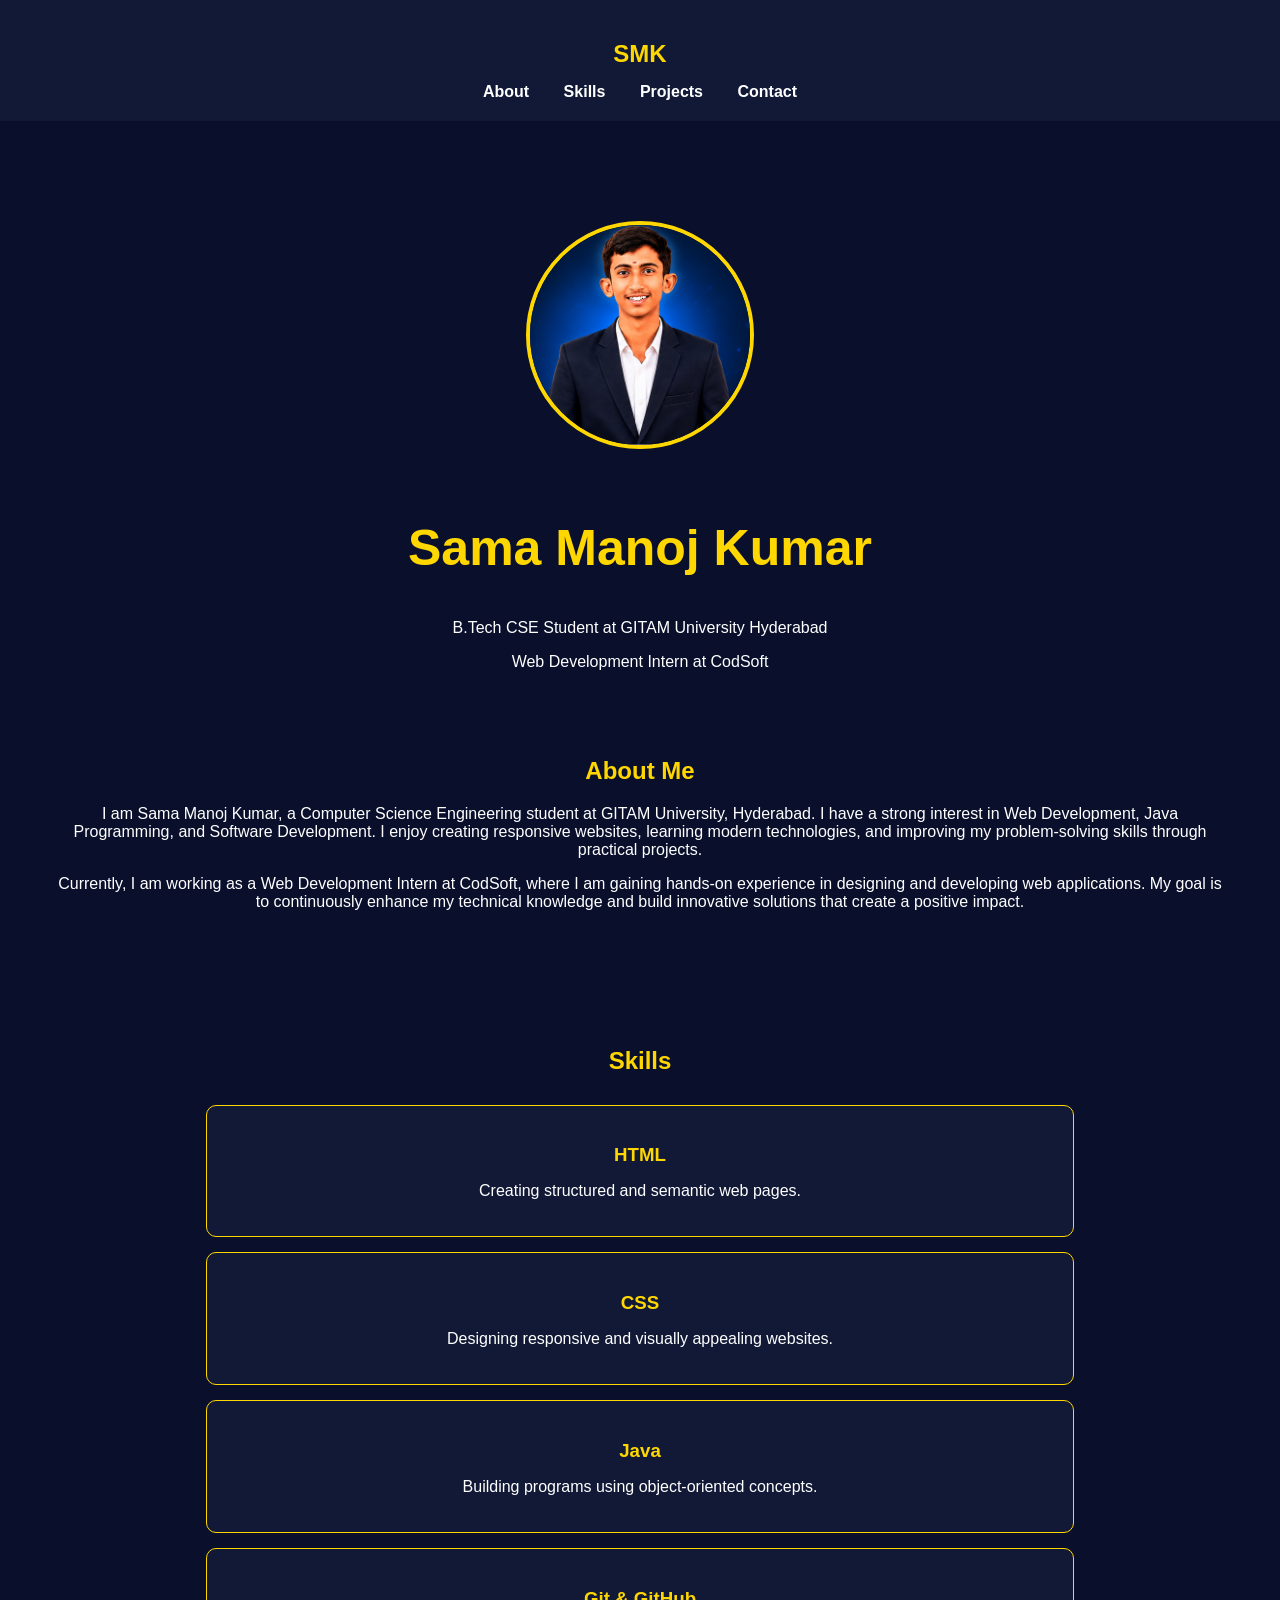
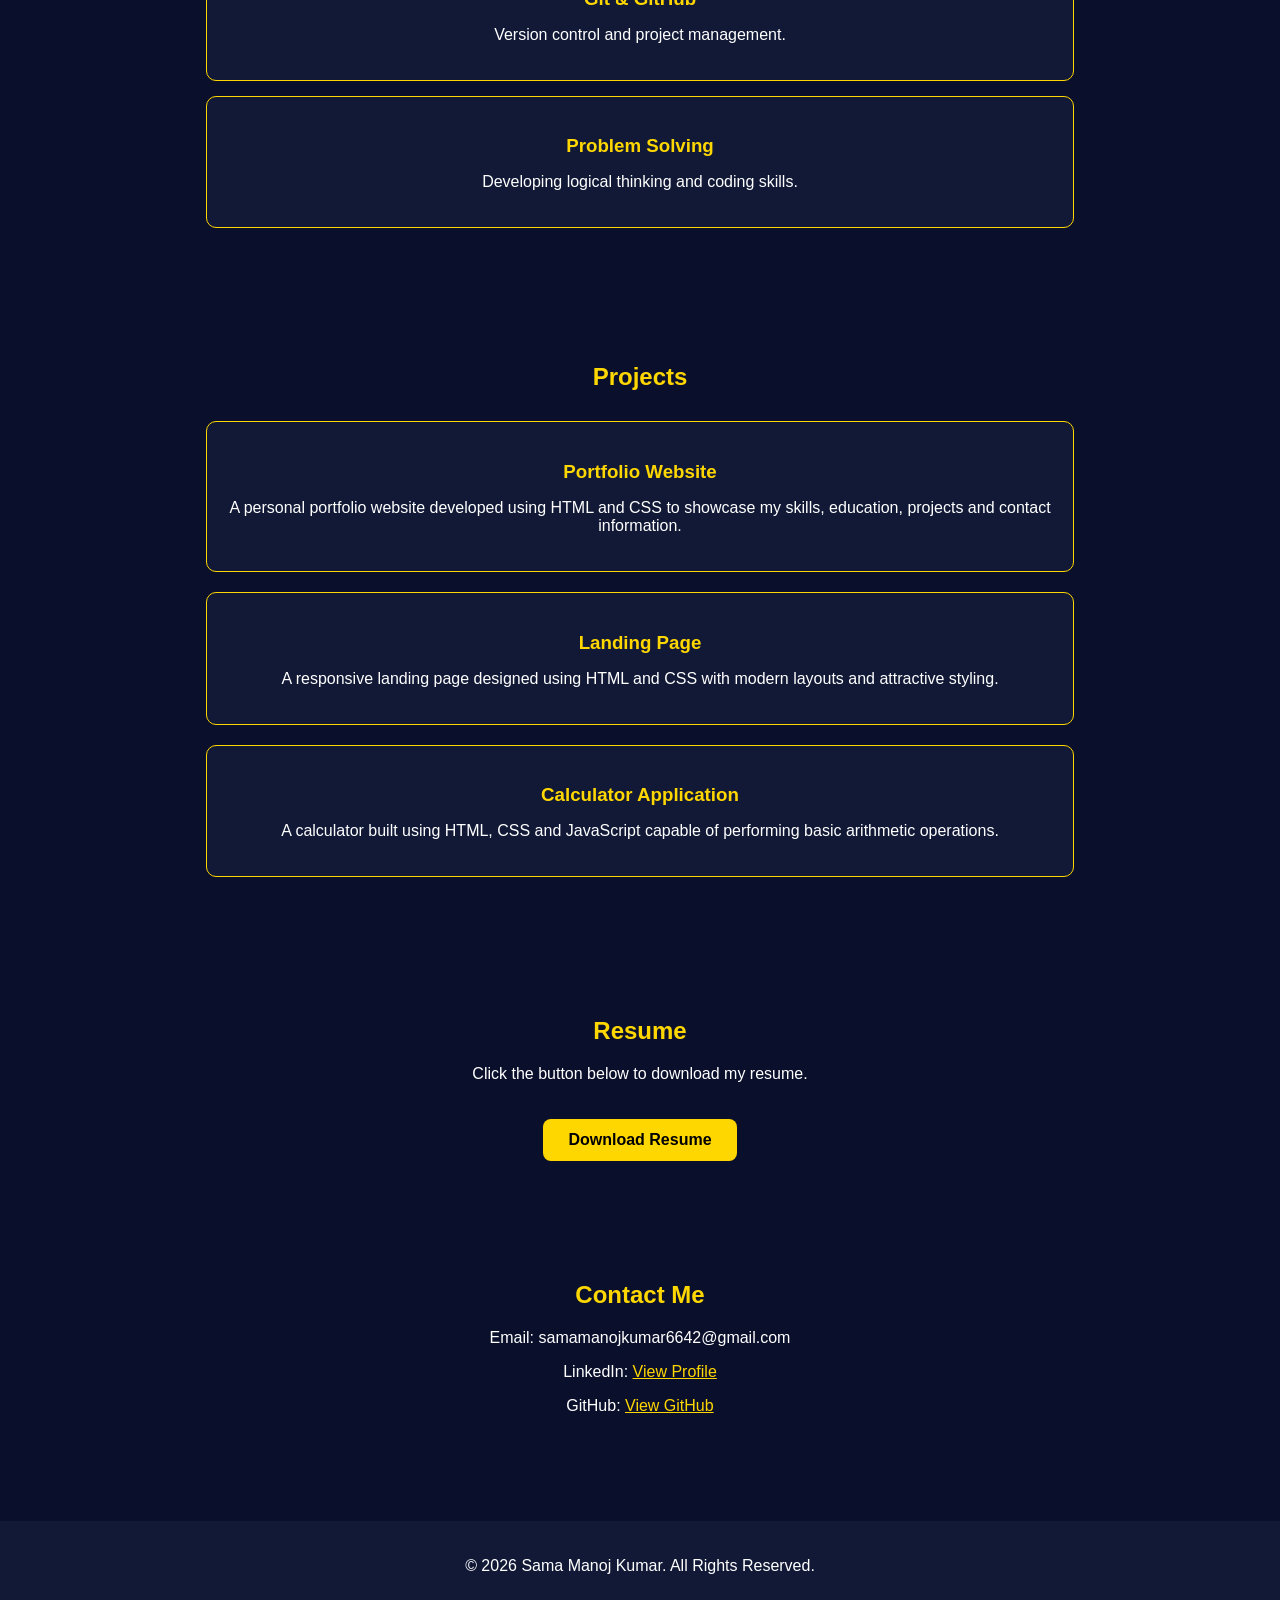
<file: Task1-Portfolio/index.html>
<!DOCTYPE html>
<html>
<head>
    <title>Sama Manoj Kumar Portfolio</title>
    <link rel="stylesheet" href="style.css">
</head>
<body>
<nav>
    <h2>SMK</h2>
    <a href="#about">About</a>
    <a href="#skills">Skills</a>
    <a href="#projects">Projects</a>
    <a href="#contact">Contact</a>
</nav>
<section>
    <img src="images/profile.png"
         alt="Sama Manoj Kumar"
         class="profile-pic">
    <h1>Sama Manoj Kumar</h1>
    <p>
        B.Tech CSE Student at GITAM University Hyderabad
    </p>
    <p>
        Web Development Intern at CodSoft
    </p>
</section>
<section id="about">
    <h2>About Me</h2>
    <p>
        I am Sama Manoj Kumar, a Computer Science Engineering student at GITAM University, Hyderabad. I have a strong interest in Web Development, Java Programming, and Software Development. I enjoy creating responsive websites, learning modern technologies, and improving my problem-solving skills through practical projects.
    </p>
    <p>
        Currently, I am working as a Web Development Intern at CodSoft, where I am gaining hands-on experience in designing and developing web applications. My goal is to continuously enhance my technical knowledge and build innovative solutions that create a positive impact.
    </p>
</section>
<section id="skills">
    <h2>Skills</h2>
    <div class="skill-box">
        <h3>HTML</h3>
        <p>Creating structured and semantic web pages.</p>
    </div>
    <div class="skill-box">
        <h3>CSS</h3>
        <p>Designing responsive and visually appealing websites.</p>
    </div>
    <div class="skill-box">
        <h3>Java</h3>
        <p>Building programs using object-oriented concepts.</p>
    </div>
    <div class="skill-box">
        <h3>Git & GitHub</h3>
        <p>Version control and project management.</p>
    </div>
    <div class="skill-box">
        <h3>Problem Solving</h3>
        <p>Developing logical thinking and coding skills.</p>
    </div>
</section>
<section id="projects">
    <h2>Projects</h2>
    <div class="project-box">
        <h3>Portfolio Website</h3>
        <p>
            A personal portfolio website developed using HTML and CSS
            to showcase my skills, education, projects and contact information.
        </p>
    </div>
    <div class="project-box">
        <h3>Landing Page</h3>
        <p>
            A responsive landing page designed using HTML and CSS with
            modern layouts and attractive styling.
        </p>
    </div>
    <div class="project-box">
        <h3>Calculator Application</h3>
        <p>
            A calculator built using HTML, CSS and JavaScript capable
            of performing basic arithmetic operations.
        </p>
    </div>
</section>
<section id="resume">
    <h2>Resume</h2>
    <p>
        Click the button below to download my resume.
    </p>
    <a href="resume.pdf" download class="resume-btn">
        Download Resume
    </a>
</section>
<section id="contact">
    <h2>Contact Me</h2>
    <p>Email: samamanojkumar6642@gmail.com</p>
    <p>
        LinkedIn:
        <a href="https://www.linkedin.com/in/sama-manoj-kumar-679593302" target="_blank">
            View Profile
        </a>
    </p>
    <p>
        GitHub:
        <a href="https://github.com/samamanojkumar6642" target="_blank">
            View GitHub
        </a>
    </p>
</section>
<footer>
    <p>
        © 2026 Sama Manoj Kumar. All Rights Reserved.
    </p>
</footer>
</body>
</html>
</file>
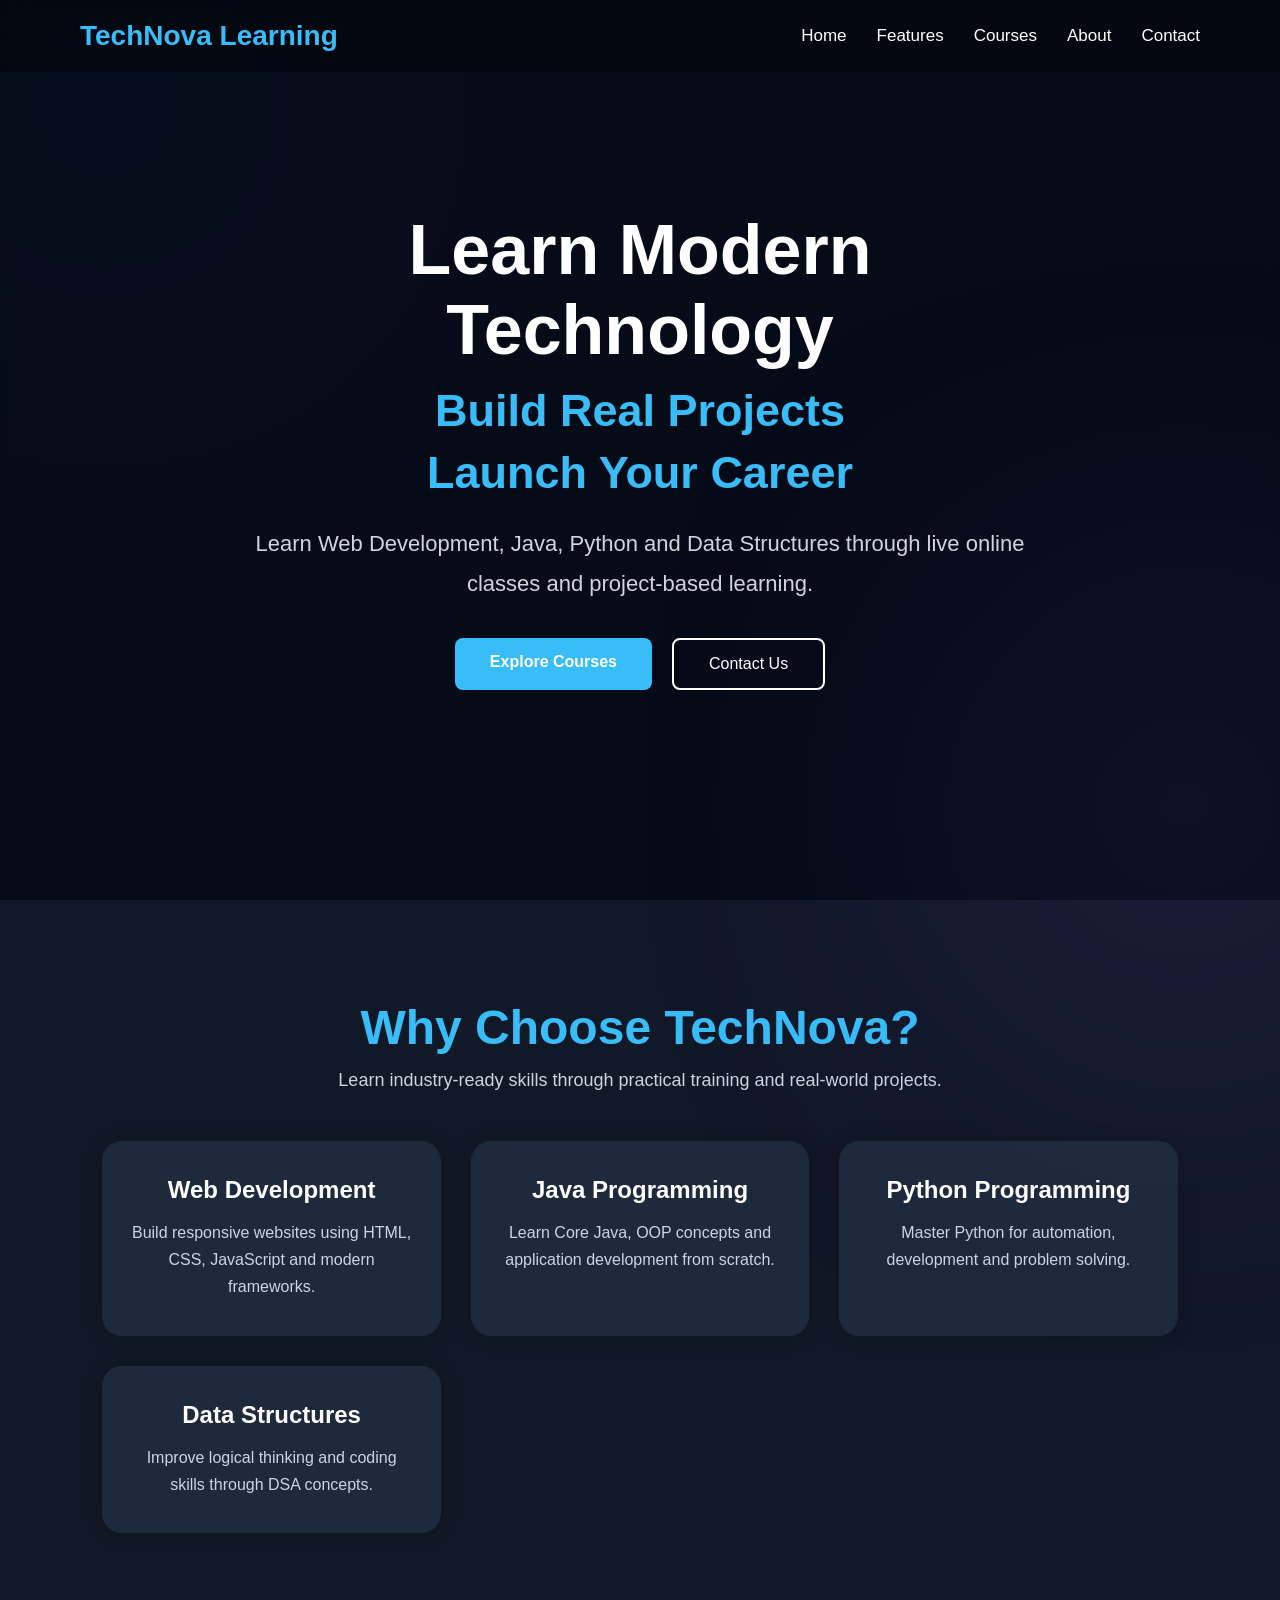
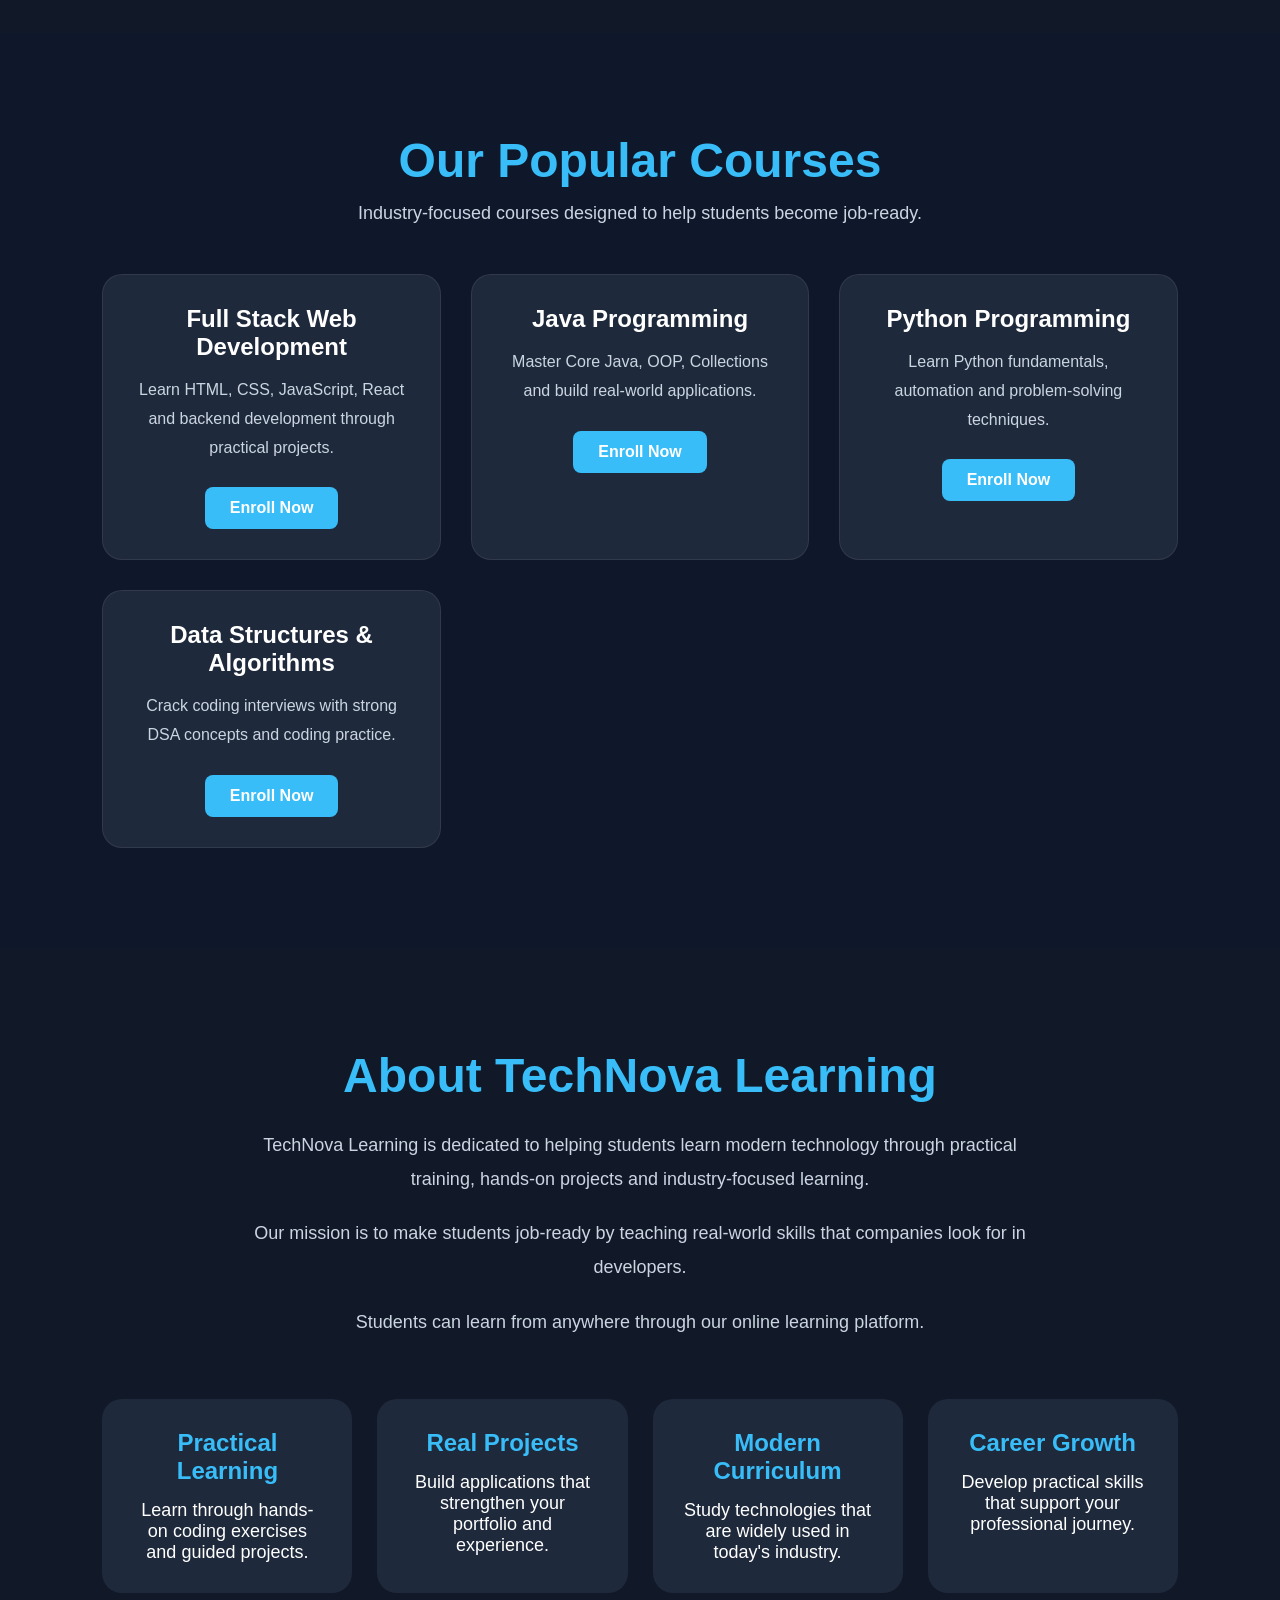
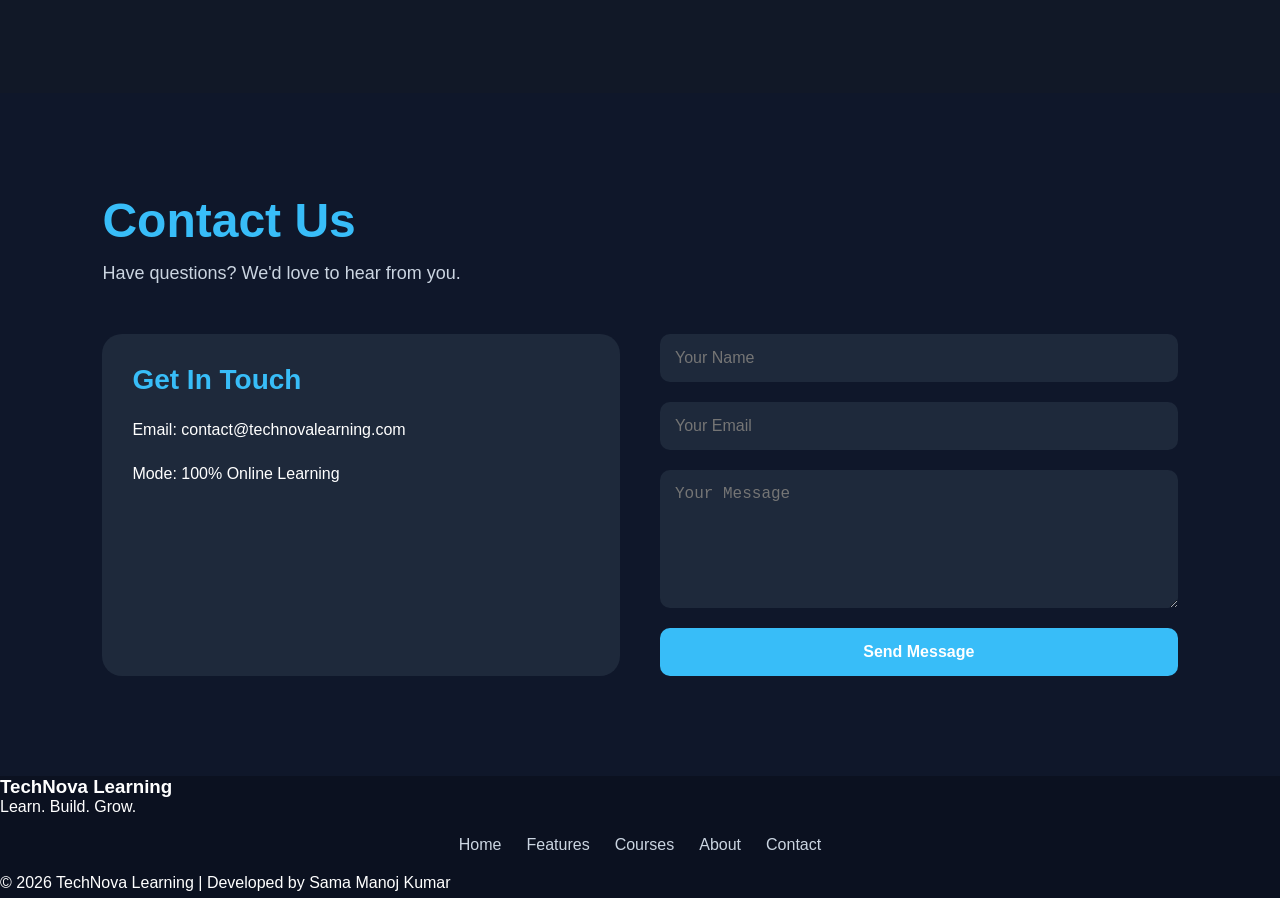
<file: Task2-LandingPage/index.html>
<!DOCTYPE html>
<html lang="en">
<head>
<meta charset="UTF-8">
<meta name="viewport" content="width=device-width, initial-scale=1.0">
<title>TechNova Learning</title>
<link rel="stylesheet" href="style.css">
</head>
<body>
<nav>
<div class="logo">TechNova Learning</div>
<ul class="nav-links">
<li><a href="#home">Home</a></li>
<li><a href="#features">Features</a></li>
<li><a href="#courses">Courses</a></li>
<li><a href="#about">About</a></li>
<li><a href="#contact">Contact</a></li>
</ul>
</nav>
<section id="home" class="hero">
<div class="hero-overlay"></div>
<div class="hero-content">
<h1>Learn Modern Technology</h1>
<h2>Build Real Projects</h2>
<h2>Launch Your Career</h2>
<p>
<p>
Learn Web Development, Java,
Python and Data Structures through
live online classes and project-based learning.
</p>
</p>
<div class="hero-buttons">
<a href="#courses" class="btn-primary">
Explore Courses
</a>
<a href="#contact" class="btn-outline">
Contact Us
</a>
</div>
</div>
</section>
<section id="features" class="features">
    <div class="section-title">
        <h2>Why Choose TechNova?</h2>
        <p>
            Learn industry-ready skills through practical training and real-world projects.
        </p>
    </div>
    <div class="feature-container">
        <div class="feature-card">
            <h3>Web Development</h3>
            <p>
                Build responsive websites using HTML, CSS, JavaScript and modern frameworks.
            </p>
        </div>
        <div class="feature-card">
            <h3>Java Programming</h3>
            <p>
                Learn Core Java, OOP concepts and application development from scratch.
            </p>
        </div>
        <div class="feature-card">
            <h3>Python Programming</h3>
            <p>
                Master Python for automation, development and problem solving.
            </p>
        </div>
        <div class="feature-card">
            <h3>Data Structures</h3>
            <p>
                Improve logical thinking and coding skills through DSA concepts.
            </p>
        </div>
    </div>
</section>
<section id="courses" class="courses">
    <div class="section-title">
        <h2>Our Popular Courses</h2>
        <p>
            Industry-focused courses designed to help students become job-ready.
        </p>
    </div>
    <div class="course-container">
        <div class="course-card">
            <h3> Full Stack Web Development</h3>
            <p>
                Learn HTML, CSS, JavaScript, React and backend development through practical projects.
            </p>
            <a href="#contact" class="course-btn">Enroll Now</a>
        </div>
        <div class="course-card">
            <h3> Java Programming</h3>
            <p>
                Master Core Java, OOP, Collections and build real-world applications.
            </p>
            <a href="#contact" class="course-btn">Enroll Now</a>
        </div>
        <div class="course-card">
            <h3> Python Programming</h3>
            <p>
                Learn Python fundamentals, automation and problem-solving techniques.
            </p>
            <a href="#contact" class="course-btn">Enroll Now</a>
        </div>
        <div class="course-card">
            <h3> Data Structures & Algorithms</h3>
            <p>
                Crack coding interviews with strong DSA concepts and coding practice.
            </p>
            <a href="#contact" class="course-btn">Enroll Now</a>
        </div>
    </div>
</section>
<section id="about" class="about">
    <div class="about-content">
        <h2>About TechNova Learning</h2>
        <p>
            TechNova Learning is dedicated to helping students
            learn modern technology through practical training,
            hands-on projects and industry-focused learning.
        </p>
        <p>
            Our mission is to make students job-ready by teaching
            real-world skills that companies look for in developers.
        </p>
        <p>
            Students can learn from anywhere through our online learning platform.
        </p>
    </div>
    <div class="stats">
    <div class="stat-card">
        <h3>Practical Learning</h3>
        <p>
            Learn through hands-on coding exercises and guided projects.
        </p>
    </div>
    <div class="stat-card">
        <h3>Real Projects</h3>
        <p>
            Build applications that strengthen your portfolio and experience.
        </p>
    </div>
    <div class="stat-card">
        <h3>Modern Curriculum</h3>
        <p>
            Study technologies that are widely used in today's industry.
        </p>
    </div>
    <div class="stat-card">
        <h3>Career Growth</h3>
        <p>
            Develop practical skills that support your professional journey.
        </p>
    </div>
</div>
</section>
<section id="contact" class="contact">
    <div class="section-title">
        <h2>Contact Us</h2>
        <p>
            Have questions? We'd love to hear from you.
        </p>
    </div>
    <div class="contact-container">
        <div class="contact-info">
            <h3>Get In Touch</h3>
        <p>Email: contact@technovalearning.com</p>
        <p>Mode: 100% Online Learning</p>
        </div>
        <form class="contact-form">
            <input type="text" placeholder="Your Name" required>
            <input type="email" placeholder="Your Email" required>
            <textarea placeholder="Your Message" rows="6" required></textarea>
            <button type="submit">
                Send Message
            </button>
        </form>
    </div>
</section>
<footer>
    <h3>TechNova Learning</h3>
    <p>
        Learn. Build. Grow.
    </p>
    <div class="footer-links">
        <a href="#home">Home</a>
        <a href="#features">Features</a>
        <a href="#courses">Courses</a>
        <a href="#about">About</a>
        <a href="#contact">Contact</a>
    </div>
    <p>
        © 2026 TechNova Learning | Developed by Sama Manoj Kumar
    </p>
</footer>
</body>
</html>
</file>
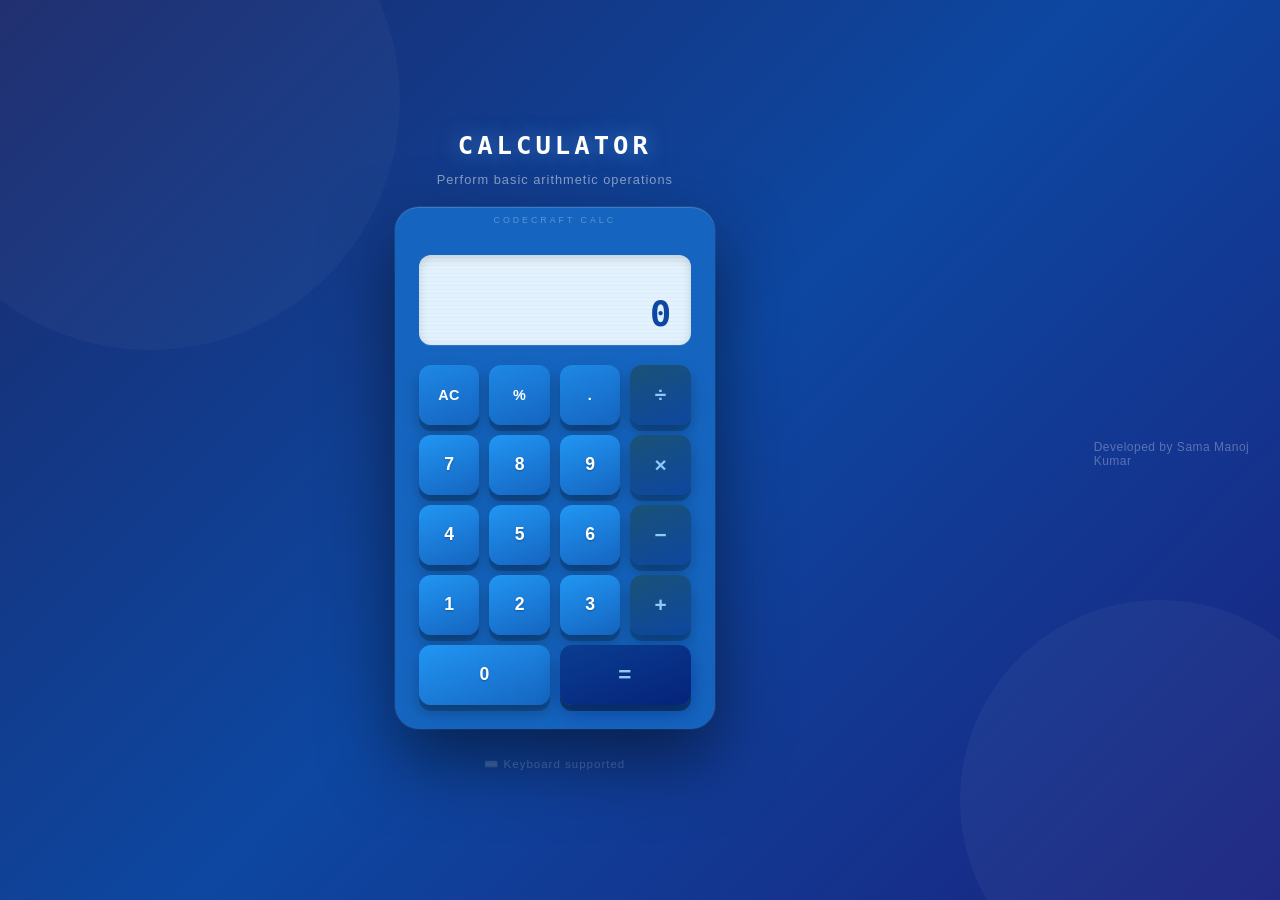
<file: Task3-Calculator/index.html>
<!DOCTYPE html>
<html lang="en">
<head>
    <meta charset="UTF-8">
    <meta name="viewport" content="width=device-width, initial-scale=1.0">
    <title>Calculator</title>
    <link rel="stylesheet" href="style.css">
</head>
<body>
    <div class="page-wrapper">
        <h1 class="page-title">
            Calculator
        </h1>
        <p class="page-sub">
            Perform basic arithmetic operations
        </p>
        <div class="calc-wrap">
            <div class="calculator">
                <div class="display">
                    <div class="display-expr" id="expression"></div>
                    <div class="display-val" id="display">
                        0 </div>
                </div>
                <div class="buttons">
                    <button class="btn btn-func" data-value="AC">AC</button>
                    <button class="btn btn-func" data-value="%">%</button>
                    <button class="btn btn-func" data-value=".">.</button>
                    <button class="btn btn-op" data-value="/">÷</button>
                    <button class="btn btn-num" data-value="7">7</button>
                    <button class="btn btn-num" data-value="8">8</button>
                    <button class="btn btn-num" data-value="9">9</button>
                    <button class="btn btn-op" data-value="*">×</button>
                    <button class="btn btn-num" data-value="4">4</button>
                    <button class="btn btn-num" data-value="5">5</button>
                    <button class="btn btn-num" data-value="6">6</button>
                    <button class="btn btn-op" data-value="-">−</button>
                    <button class="btn btn-num" data-value="1">1</button>
                    <button class="btn btn-num" data-value="2">2</button>
                    <button class="btn btn-num" data-value="3">3</button>
                    <button class="btn btn-op" data-value="+">+</button>
                    <button class="btn btn-num wide2" data-value="0">0</button>
                    <button class="btn btn-eq wide2" data-value="=">=</button>
                </div>
            </div>
        </div>
    </div>
     <div class="footer-credit">
      Developed by Sama Manoj Kumar
     </div>
    <script src="script.js"></script>
</body>
</html>
</file>
<file: Task1-Portfolio/style.css>
body{
    margin:0;
    background:#0a0f2c;
    color:white;
    font-family:Arial,sans-serif;
}
nav{
    background:#111936;
    padding:20px;
    text-align:center;
}
nav h2{
    color:gold;
    margin-bottom:15px;
}
nav a{
    color:white;
    text-decoration:none;
    margin:15px;
    font-weight:bold;
}
section{
    text-align:center;
    padding-top:100px;
}
h1{
    color:gold;
    font-size:50px;
}
.profile-pic{
    width:220px;
    height:220px;
    object-fit:cover;
    border-radius:50%;
    border:4px solid gold;
    margin-bottom:25px;
}
#about{
    padding:50px;
    text-align:center;
}
#about h2{
    color:gold;
}
#skills{
    padding:50px;
    text-align:center;
}
#skills h2{
    color:gold;
    margin-bottom:30px;
}
.skill-box{
    background:#111936;
    margin:15px auto;
    padding:20px;
    width:70%;
    border-radius:10px;
    border:1px solid gold;
}
.skill-box h3{
    color:gold;
    margin-bottom:10px;
}
#projects{
    padding:50px;
    text-align:center;
}
#projects h2{
    color:gold;
    margin-bottom:30px;
}
.project-box{
    background:#111936;
    margin:20px auto;
    padding:20px;
    width:70%;
    border-radius:10px;
    border:1px solid gold;
}
.project-box h3{
    color:gold;
    margin-bottom:10px;
}
#resume{
    padding:50px;
    text-align:center;
}
#resume h2{
    color:gold;
}
.resume-btn{
    display:inline-block;
    margin-top:20px;
    padding:12px 25px;
    background:gold;
    color:black;
    text-decoration:none;
    border-radius:8px;
    font-weight:bold;
}
#contact{
    padding:50px;
    text-align:center;
}
#contact h2{
    color:gold;
}
#contact a{
    color:gold;
}
footer{
    background:#111936;
    padding:20px;
    text-align:center;
    margin-top:40px;
}
footer p{
    color:white;
}
</file>
<file: Task2-LandingPage/style.css>
*{
margin:0;
padding:0;
box-sizing:border-box;
}
html{
scroll-behavior:smooth;
}
body{
font-family:Arial,sans-serif;
background:#0b1120;
color:white;
overflow-x:hidden;
}
nav{
position:fixed;
top:0;
left:0;
right:0;
display:flex;
justify-content:space-between;
align-items:center;
padding:20px 80px;
background:rgba(0,0,0,0.35);
backdrop-filter:blur(12px);
z-index:1000;
}
.logo{
font-size:28px;
font-weight:bold;
color:#38bdf8;
}
.nav-links{
display:flex;
gap:30px;
list-style:none;
}
.nav-links a{
text-decoration:none;
color:white;
font-size:17px;
transition:.3s;
}
.nav-links a:hover{
color:#38bdf8;
}
.hero{
height:100vh;
position:relative;
display:flex;
justify-content:center;
align-items:center;
text-align:center;
}
.hero-overlay{
position:absolute;
top:0;
left:0;
right:0;
bottom:0;
background:rgba(5,10,20,.75);
backdrop-filter:blur(3px);
}
.hero::before{
content:"";
position:absolute;
width:450px;
height:450px;
background:#2563eb;
border-radius:50%;
filter:blur(180px);
left:-120px;
top:-120px;
opacity:.25;
}
.hero::after{
content:"";
position:absolute;
width:350px;
height:350px;
background:#8b5cf6;
border-radius:50%;
filter:blur(180px);
right:-80px;
bottom:-80px;
opacity:.25;
}
.hero-content{
position:relative;
z-index:5;
max-width:850px;
padding:20px;
}
.hero-content h1{
font-size:70px;
margin-bottom:15px;
}
.hero-content h2{
font-size:45px;
margin-bottom:10px;
color:#38bdf8;
}
.hero-content p{
font-size:22px;
line-height:1.8;
margin-top:25px;
color:#d1d5db;
}
.hero-buttons{
margin-top:35px;
display:flex;
justify-content:center;
gap:20px;
}
.btn-primary{
background:#38bdf8;
color:white;
padding:15px 35px;
border-radius:8px;
text-decoration:none;
font-weight:bold;
}
.btn-outline{
border:2px solid white;
color:white;
padding:15px 35px;
border-radius:8px;
text-decoration:none;
}
.btn-primary:hover{
background:#0ea5e9;
}
.btn-outline:hover{
background:white;
color:black;
}
@media(max-width:768px){
nav{
padding:20px;
}
.nav-links{
display:none;
}
.hero-content h1{
font-size:45px;
}
.hero-content h2{
font-size:28px;
}
.hero-content p{
font-size:18px;
}
.hero-buttons{
flex-direction:column;
}
}
.features{
padding:100px 8%;
background:#111827;
text-align:center;
}
.section-title h2{
font-size:48px;
color:#38bdf8;
margin-bottom:15px;
}
.section-title p{
font-size:18px;
color:#cbd5e1;
margin-bottom:50px;
}
.feature-container{
display:grid;
grid-template-columns:repeat(auto-fit,minmax(250px,1fr));
gap:30px;
}
.feature-card{
background:#1e293b;
padding:35px 25px;
border-radius:20px;
transition:0.4s;
box-shadow:0 0 20px rgba(0,0,0,0.2);
}
.feature-card:hover{
transform:translateY(-10px);
background:#334155;
}
.feature-card h3{
font-size:24px;
margin-bottom:15px;
color:white;
}
.feature-card p{
color:#cbd5e1;
line-height:1.7;
}
.courses{
padding:100px 8%;
background:#0f172a;
text-align:center;
}
.course-container{
display:grid;
grid-template-columns:repeat(auto-fit,minmax(280px,1fr));
gap:30px;
margin-top:50px;
}
.course-card{
background:#1e293b;
padding:30px;
border-radius:20px;
transition:0.4s;
border:1px solid rgba(255,255,255,0.08);
}
.course-card:hover{
transform:translateY(-10px);
box-shadow:0 0 30px rgba(56,189,248,0.25);
}
.course-card h3{
font-size:24px;
margin-bottom:15px;
color:white;
}
.course-card p{
color:#cbd5e1;
line-height:1.8;
margin-bottom:25px;
}
.course-btn{
display:inline-block;
padding:12px 25px;
background:#38bdf8;
color:white;
text-decoration:none;
border-radius:8px;
font-weight:bold;
transition:0.3s;
}
.course-btn:hover{
background:#0ea5e9;
}
.about{
padding:100px 8%;
background:#111827;
text-align:center;
}
.about-content{
max-width:800px;
margin:auto;
}
.about-content h2{
font-size:48px;
margin-bottom:25px;
color:#38bdf8;
}
.about-content p{
font-size:18px;
line-height:1.9;
color:#cbd5e1;
margin-bottom:20px;
}
.stats{
display:grid;
grid-template-columns:repeat(auto-fit,minmax(200px,1fr));
gap:25px;
margin-top:60px;
}
.stat-card{
background:#1e293b;
padding:30px;
border-radius:20px;
transition:0.4s;
}
.stat-card:hover{
transform:translateY(-8px);
box-shadow:0 0 25px rgba(56,189,248,.25);
}
.stat-card h3{
font-size:24px;
color:#38bdf8;
margin-bottom:15px;
}
.stat-card p{
color:white;
font-size:18px;
}
.contact{
padding:100px 8%;
background:#0f172a;
}
.contact-container{
display:grid;
grid-template-columns:1fr 1fr;
gap:40px;
margin-top:50px;
}
.contact-info{
background:#1e293b;
padding:30px;
border-radius:20px;
}
.contact-info h3{
font-size:28px;
margin-bottom:20px;
color:#38bdf8;
}
.contact-info p{
margin-bottom:15px;
line-height:1.8;
}
.contact-form{
display:flex;
flex-direction:column;
gap:20px;
}
.contact-form input,
.contact-form textarea{
padding:15px;
border:none;
border-radius:10px;
background:#1e293b;
color:white;
font-size:16px;
}
.contact-form button{
padding:15px;
background:#38bdf8;
border:none;
border-radius:10px;
color:white;
font-size:16px;
font-weight:bold;
cursor:pointer;
}
.contact-form button:hover{
background:#0ea5e9;
}
@media(max-width:768px){
.contact-container{
grid-template-columns:1fr;
}
}
.footer-links{
margin:20px 0;
display:flex;
justify-content:center;
gap:25px;
flex-wrap:wrap;
}
.footer-links a{
color:#cbd5e1;
text-decoration:none;
transition:0.3s;
}
.footer-links a:hover{
color:#38bdf8;
}
</file>
<file: Task3-Calculator/style.css>
*, *::before, *::after { margin: 0; padding: 0; box-sizing: border-box; }
:root {
  --body-bg:    #1a2a6c;
  --body-bg2:   #b21f1f;
  --body-bg3:   #fdbb2d;
  --calc-bg:    #1565c0;       
  --calc-dark:  #0d47a1;       
  --calc-light: #1e88e5;       
  --calc-shine: #42a5f5;      
  --display-bg: #e3f2fd;    
  --display-text: #0d47a1;
  --btn-num:    #1976d2;       
  --btn-num-h:  #2196f3;
  --btn-num-t:  #ffffff;
  --btn-op:     #0d47a1;        
  --btn-op-h:   #1565c0;
  --btn-op-t:   #ffffff;
  --btn-func:   #1565c0;        
  --btn-func-h: #1976d2;
  --btn-func-t: #ffffff;
  --btn-eq:     #0a3d91;       
  --btn-eq-h:   #1565c0;
  --shadow:     rgba(0,0,0,0.35);
  --inset:      rgba(0,0,0,0.2);
}
html { height: 100%; }
body {
  min-height: 100vh;
  font-family: 'Inter', sans-serif;
  background: linear-gradient(135deg, var(--body-bg) 0%, #0d47a1 50%, #1a237e 100%);
  display: flex;
  align-items: center;
  justify-content: center;
  padding: 2rem 1rem;
  position: relative;
  overflow-x: hidden;
}
body::before, body::after {
  content: '';
  position: fixed;
  border-radius: 50%;
  pointer-events: none;
}
body::before {
  width: 500px; height: 500px;
  background: rgba(255,255,255,0.03);
  top: -150px; left: -100px;
}
body::after {
  width: 400px; height: 400px;
  background: rgba(255,255,255,0.04);
  bottom: -100px; right: -80px;
}

.page-wrapper {
  display: flex;
  flex-direction: column;
  align-items: center;
  gap: 0.75rem;
  width: 100%;
}
.page-title {
  font-family: 'Orbitron', monospace;
  font-size: 1.6rem;
  font-weight: 700;
  color: #ffffff;
  letter-spacing: 4px;
  text-transform: uppercase;
  text-shadow: 0 0 20px rgba(100,181,246,0.6);
}
.page-sub {
  font-size: 0.8rem;
  color: rgba(255,255,255,0.5);
  letter-spacing: 1px;
  margin-bottom: 0.5rem;
}
.calc-wrap {
  display: flex;
  gap: 1.5rem;
  align-items: flex-start;
  flex-wrap: wrap;
  justify-content: center;
}
.calculator {
  background: var(--calc-bg);
  border-radius: 24px;
  padding: 1.5rem;
  width: 320px;
  box-shadow:
    0 30px 70px rgba(0,0,0,0.5),
    0 0 0 1px rgba(255,255,255,0.08),
    inset 0 1px 0 rgba(255,255,255,0.15);
  position: relative;
}
.calculator::before {
  content: 'CodeCraft CALC';
  position: absolute;
  top: 0.55rem;
  left: 50%;
  transform: translateX(-50%);
  font-size: 0.55rem;
  letter-spacing: 3px;
  color: rgba(255,255,255,0.3);
  text-transform: uppercase;
  white-space: nowrap;
}
.display {
  background: var(--display-bg);
  border-radius: 12px;
  padding: 0.85rem 1.1rem;
  margin-top: 1.5rem;
  margin-bottom: 1.25rem;
  min-height: 90px;
  display: flex;
  flex-direction: column;
  justify-content: space-between;
  box-shadow:
    inset 0 3px 10px rgba(0,0,0,0.15),
    0 1px 0 rgba(255,255,255,0.1);
  position: relative;
  overflow: hidden;
}
.display::after {
  content: '';
  position: absolute;
  inset: 0;
  background: repeating-linear-gradient(
    0deg,
    transparent,
    transparent 3px,
    rgba(13,71,161,0.04) 3px,
    rgba(13,71,161,0.04) 4px
  );
  pointer-events: none;
}
.display-expr {
  font-size: 0.78rem;
  color: #5c85c5;
  text-align: right;
  min-height: 1.2em;
  font-family: 'Orbitron', monospace;
  letter-spacing: 1px;
}
.display-val {
  font-family: 'Orbitron', monospace;
  font-size: 2.2rem;
  font-weight: 700;
  color: var(--display-text);
  text-align: right;
  letter-spacing: 2px;
  line-height: 1;
  transition: transform 0.1s ease;
  word-break: break-all;
}
.display-val.pop {
  animation: popVal 0.12s ease;
}
@keyframes popVal {
  0%   { transform: scale(1.06); }
  100% { transform: scale(1); }
}
.buttons {
  display: grid;
  grid-template-columns: repeat(4, 1fr);
  gap: 10px;
}
.btn {
  border: none;
  border-radius: 12px;
  font-family: 'Inter', sans-serif;
  font-size: 1.1rem;
  font-weight: 700;
  cursor: pointer;
  height: 60px;
  display: flex;
  align-items: center;
  justify-content: center;
  position: relative;
  transition: transform 0.1s, box-shadow 0.1s, filter 0.1s;
  user-select: none;
  -webkit-tap-highlight-color: transparent;
  box-shadow:
    0 6px 0 var(--inset),
    0 8px 16px rgba(0,0,0,0.25);
}
.btn:active, .btn.key-press {
  transform: translateY(4px);
  box-shadow:
    0 2px 0 var(--inset),
    0 3px 8px rgba(0,0,0,0.2);
  filter: brightness(1.1);
}
.btn-num {
  background: linear-gradient(160deg, #2196f3 0%, #1565c0 100%);
  color: #ffffff;
  text-shadow: 0 1px 2px rgba(0,0,0,0.3);
}
.btn-num:hover { background: linear-gradient(160deg, #42a5f5 0%, #1976d2 100%); }
.btn-op {
  background: linear-gradient(160deg, #1a5276 0%, #0d47a1 100%);
  color: #90caf9;
  font-size: 1.3rem;
}
.btn-op:hover { background: linear-gradient(160deg, #1e88e5 0%, #1565c0 100%); color: white; }
.btn-func {
  background: linear-gradient(160deg, #1e88e5 0%, #1565c0 100%);
  color: #ffffff;
  font-size: 0.9rem;
  letter-spacing: 0.5px;
}
.btn-func:hover { background: linear-gradient(160deg, #42a5f5 0%, #1976d2 100%); }
.btn-eq {
  background: linear-gradient(160deg, #0a3d91 0%, #05237a 100%);
  color: #90caf9;
  font-size: 1.4rem;
  letter-spacing: 1px;
  box-shadow:
    0 6px 0 rgba(0,0,0,0.4),
    0 8px 20px rgba(5,35,122,0.5);
}
.btn-eq:hover { background: linear-gradient(160deg, #1565c0 0%, #0d47a1 100%); color: white; }
.wide2 { grid-column: span 2; }
.wide4 { grid-column: span 4; height: 52px; }
.history-panel {
  background: rgba(255,255,255,0.07);
  backdrop-filter: blur(12px);
  border: 1px solid rgba(255,255,255,0.12);
  border-radius: 16px;
  width: 220px;
  max-height: 460px;
  overflow: hidden;
  display: flex;
  flex-direction: column;
  box-shadow: 0 16px 40px rgba(0,0,0,0.3);
}
.history-head {
  display: flex;
  justify-content: space-between;
  align-items: center;
  padding: 0.85rem 1rem;
  border-bottom: 1px solid rgba(255,255,255,0.1);
}
.history-head span {
  font-size: 0.82rem;
  font-weight: 600;
  color: rgba(255,255,255,0.8);
  letter-spacing: 0.5px;
}
.history-head button {
  background: rgba(255,255,255,0.1);
  border: none;
  color: rgba(255,255,255,0.6);
  font-size: 0.72rem;
  padding: 0.25rem 0.6rem;
  border-radius: 6px;
  cursor: pointer;
  font-family: 'Inter', sans-serif;
  transition: background 0.2s;
}
.history-head button:hover { background: rgba(255,255,255,0.2); color: white; }
.history-list {
  list-style: none;
  overflow-y: auto;
  flex: 1;
  padding: 0.5rem;
  display: flex;
  flex-direction: column;
  gap: 0.4rem;
}
.history-list::-webkit-scrollbar { width: 4px; }
.history-list::-webkit-scrollbar-thumb { background: rgba(255,255,255,0.2); border-radius: 2px; }
.history-list li {
  background: rgba(255,255,255,0.06);
  border: 1px solid rgba(255,255,255,0.08);
  border-radius: 8px;
  padding: 0.6rem 0.85rem;
  display: flex;
  flex-direction: column;
  gap: 0.2rem;
  animation: slideIn 0.25s ease;
}
@keyframes slideIn {
  from { opacity: 0; transform: translateY(-6px); }
  to   { opacity: 1; transform: translateY(0); }
}
.h-expr { font-size: 0.75rem; color: rgba(255,255,255,0.5); }
.h-res  { font-size: 0.92rem; font-weight: 700; color: #90caf9; font-family: 'Orbitron', monospace; }
.history-empty {
  background: none !important;
  border: none !important;
  font-size: 0.8rem;
  color: rgba(255,255,255,0.3);
  text-align: center;
  padding: 2rem 0;
  font-style: italic;
}
.footer-credit {
  font-size: 0.75rem;
  color: rgba(255,255,255,0.3);
  margin-top: 0.5rem;
  letter-spacing: 0.5px;
}
.calc-wrap::after {
  content: '⌨️  Keyboard supported';
  display: block;
  width: 100%;
  text-align: center;
  font-size: 0.72rem;
  color: rgba(255,255,255,0.25);
  margin-top: 0.25rem;
  letter-spacing: 1px;
}
@media (max-width: 600px) {
  .history-panel { width: 100%; max-height: 200px; }
  .calculator { width: 300px; }
  .display-val { font-size: 1.8rem; }
  .btn { height: 54px; font-size: 1rem; }
}
</file>
